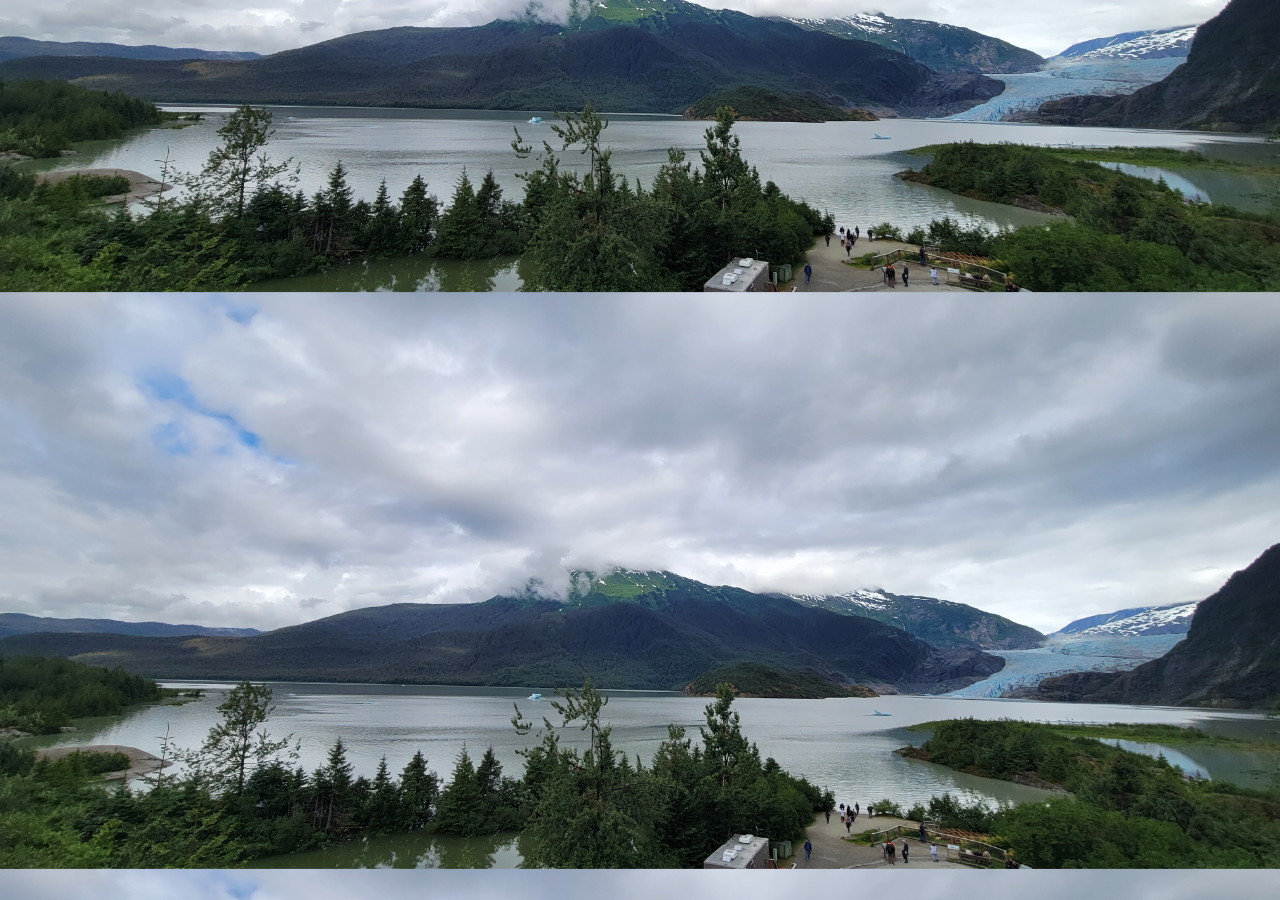
<file: my_blog.html>
<!DOCTYPE html>
<html>
<head>
        <meta charset="UTF-8">
        <meta name="viewport" content="width=device-width, initial-scale=1.0">
        <meta http-equiv="X-UA-Compatible" content="ie=edge">
        <link rel="stylesheet" href="./style.css">
<title>Insert title here</title>
<script type="text/javascript"></script>
</head>
<body>

</body>
</html>
</file>
<file: style.css>
body {
    font-family: Arial, Helvetica, sans-serif;
    background-image: url(./20220709_102826.jpg);
    background-repeat:  repeat-y;
    background-size: cover;
    background-position: center;
  }

  .logo {
    width: 150px;
    height: 150px; /*
    scale: .5; */
    margin: 3% 10%;
  }

  header {
    display: grid;
    grid-template-columns: 40% 60%;
    width: 100%;
  }

  main {
    height: auto;
    width: 100%;
    display: grid;
    grid-template-columns: 30% 40% 30%;
  }
  
  .mobile {
    display: none;
  }
  
  .portfolio-container {
    display: inline-grid;
    grid-template-columns: 30% 65%;
    grid-template-rows: 25%;
    grid-template-columns: repeat( auto-fill, minmax(80%, 1fr) );
    grid-template-rows: [row1-start] 50% [row1-end] 100px [third-line] auto [last-line];
  }
  
  .container {
    /* flex: 2 70%; */
    position:sticky;
    width: fill;
    padding-top: 56.25%; /* 16:9 Aspect Ratio (divide 9 by 16 = 0.5625) */
    padding-right: 50%;
    
  }
  
  .responsive-iframe {
    position: absolute;
    top: 0;
    left: 0;
    bottom: 0;
    right: 0;
    width: 100%;
    height: 100%;
  }

  .row-1 {
    grid-column: 1/2;
    grid-row: 1/4;  
  }

  .row-2 {
    grid-column: 2/2;
    grid-row: 3/4;
  }

  /* This is an element within and element selector */ 
  nav > a {
    margin: 2% 1% 3%;
    height: 10%;
    width: 45%;
    color: white;
    font-family: Arial, Helvetica, sans-serif;
    font-size: 20px;
    border-radius: 25px;
    background: transparent;
    padding: 20px;
    text-align: center;
    border: 2px solid white;
    text-decoration: none;
    white-space: nowrap;
    word-wrap: break-word;
  }

  nav > a:hover {
    background-color: aliceblue;
    color: #0795C3;
  }

  .has-border {
    border-radius: 25px;
    border: 2px solid #0795C3;
    background: none;
    padding: 20px;
  }

  nav {
    display: flex;
    justify-content: flex-end;
    width: 100%;
    padding-right: 2%;
  }
  
  /* This is an ID selector */
  #profile-pic {
    /* vertical-align: middle; */
    width: 300px;
    /* height: 300px; */
    border-radius: 50%;
    margin: 15% auto;
    grid-column: 2/3;
  }

  h1 {
    color:white;
    grid-column: 2/3;
    margin: 3% auto;
    border-bottom: 2px solid lightseagreen;
  }

  h2 {
    grid-column: 2/3;
    margin: 3% auto;
    font-weight: bold;
    color: whitesmoke
  }

  .small-text {
    grid-column: 2/3;
    color: white;
    font-size: 10px;
    margin: 3% auto;
  }

  button {
    grid-column: 2/3;
    margin: 3% auto;
    width: 70%;
    height: 15%;
    font-family: Arial, Helvetica, sans-serif;
    font-size: 150%;
    border-radius: 25px;
    background: transparent;
    padding: 5%;
    padding-bottom: 8%;
    text-align: center;
    color: white;
    letter-spacing: 7px;
    font-style: italic;
  }

  #portfolio {
    border-color: #0795C3;
  }
  
  #port_link {
    /* display: flex;
    justify-content: center;
    align-items: stretch; */

  }

  /* @media (max-width: 1500px) {
    body {
        background-image: url(./20220709_102826.jpg);
        background-repeat: no-repeat;
        background-size: auto;
        background-position: right;
        background-color: lightcyan;
      }
      nav {
        display: flex;
        justify-content: flex-end;
        width: 100%;
        padding-right: 2%;
      }
    } */
    @media (max-width: 700px) {
    body {
        background-image: url(./20220709_102826.jpg);
        background-repeat: repeat-y;
        background-size: auto;
        background-position: right;
        }
        .nav{
          display: none;
        }
        .mobile
        {
          display: contents;
        }
        nav {
          width: 50px;
          height: 50px;
          padding-right: 2%;
        }
    }
    
    /* @media screen and (min-width: 420px) {
        #profile-pic {
            width: 50%;
            border-radius: 50%;
            margin: 15% auto;
        
        }
    } */
      p {
        color: aliceblue;
        grid-column: 2/3;
        font-size: large;
        font-family: Arial, Helvetica, sans-serif;
        background-color: forestgreen;
        border-radius: 5px 60px 5px 50px;
        margin: 5% auto;
        padding: 15px;
      }
</file>
